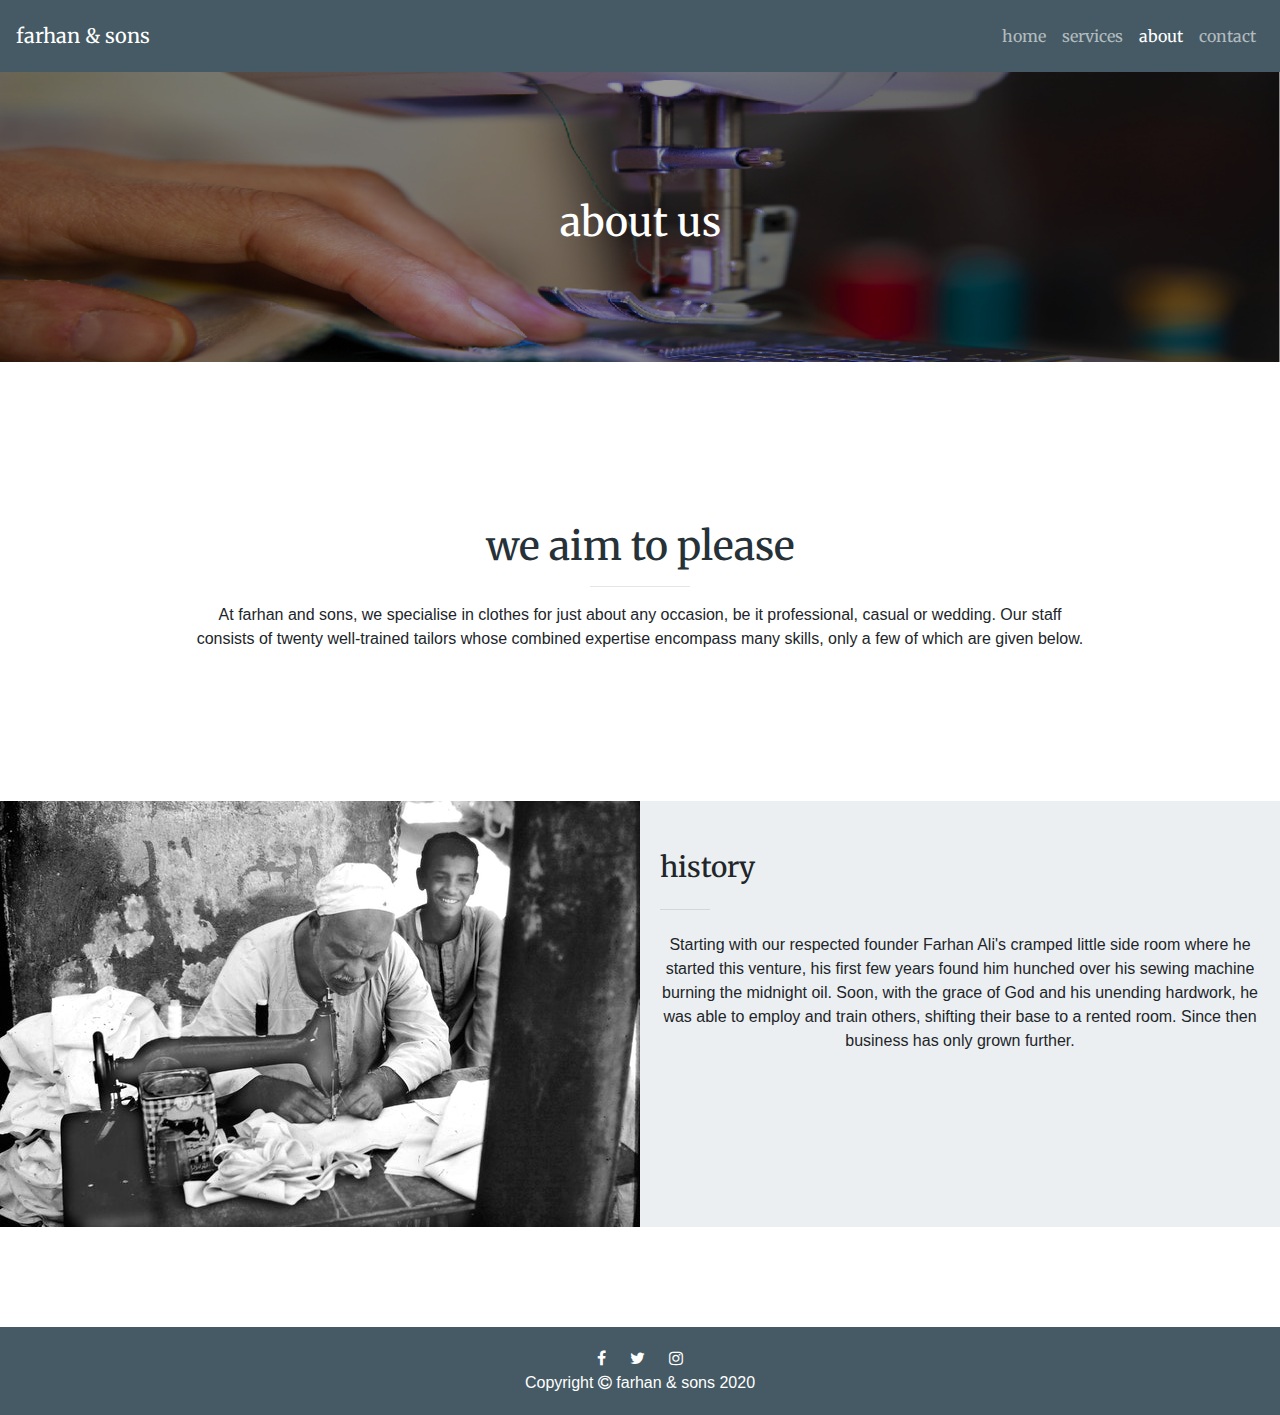
<file: about.html>
<!DOCTYPE html>
<html lang="en">

<head>
    <meta charset="UTF-8">
    <meta name="viewport" content="width=device-width, initial-scale=1.0">
    <title>Farhan & Sons</title>
    <link rel="stylesheet" href="https://stackpath.bootstrapcdn.com/bootstrap/4.4.1/css/bootstrap.min.css"
        integrity="sha384-Vkoo8x4CGsO3+Hhxv8T/Q5PaXtkKtu6ug5TOeNV6gBiFeWPGFN9MuhOf23Q9Ifjh" crossorigin="anonymous">
    <link rel="stylesheet" href="style.css">
</head>

<body>

    <!-- Navigation -->
    <nav class="navbar navbar-expand-lg navbar-light bg-light sticky-top">
        <a class="navbar-brand" href="#">farhan & sons</a>
        <button class="navbar-toggler" type="button" data-toggle="collapse" data-target="#navbarText"
            aria-controls="navbarText" aria-expanded="false" aria-label="Toggle navigation">
            <span class="navbar-toggler-icon"></span>
        </button>
        <div class="collapse navbar-collapse" id="navbarText">
            <ul class="navbar-nav mr-auto"></ul>
            <span class="navbar-text">
                <ul class="navbar-nav">
                    <li class="nav-item ">
                        <a class="nav-link" href="index.html">home<span class="sr-only">(current)</span></a>
                    </li>
                    <li class="nav-item">
                        <a class="nav-link" href="services.html">services</a>
                    </li>
                    <li class="nav-item" active>
                        <a class="nav-link active" href="#">about</a>
                    </li>
                    <li class="nav-item">
                        <a class="nav-link" href="contact.html">contact</a>
                    </li>
                </ul>
            </span>
        </div>
    </nav>

    <div class="about-heading">
        <h1 class="about-heading-text">about us</h1>
    </div>

    <div class="about-about">
        <h1>we aim to please</h1>
        <hr class="h1-hr">
        <p>
            At farhan and sons, we specialise in clothes for just about any 
            occasion, be it professional, casual or wedding. Our staff consists 
            of twenty well-trained tailors whose combined expertise encompass 
            many skills, only a few of which are given below. 
        </p>
    </div>


    <div class="about-history">
        <div class="history">
            <img src="history.png" alt="">
        </div>
        <div class="history history-text">
            <h3>history</h3>
            <hr class="sub-hr">
            <p>
               Starting with our respected founder Farhan Ali's cramped little 
               side room where he started this venture, his first few years found 
               him hunched over his sewing machine burning the midnight oil. 
               Soon, with the grace of God and his unending hardwork, he was 
               able to employ and train others, shifting their base to a rented 
               room. Since then business has only grown further.
            </p>
        </div>
    </div>



    <footer>
        <i class="fa fa-facebook" aria-hidden="true" onclick="window.location.href='https://www.facebook.com';"></i>
        <i class="fa fa-twitter" aria-hidden="true" onclick="window.location.href='https://twitter.com';"></i>
        <i class="fa fa-instagram" aria-hidden="true" onclick="window.location.href='https://www.instagram.com/';"></i>
        <br />
        Copyright <i class="fa fa-copyright" aria-hidden="true"></i> farhan & sons 2020
    </footer>

    <script src="https://code.jquery.com/jquery-3.4.1.slim.min.js"
        integrity="sha384-J6qa4849blE2+poT4WnyKhv5vZF5SrPo0iEjwBvKU7imGFAV0wwj1yYfoRSJoZ+n"
        crossorigin="anonymous"></script>
    <script src="https://cdn.jsdelivr.net/npm/popper.js@1.16.0/dist/umd/popper.min.js"
        integrity="sha384-Q6E9RHvbIyZFJoft+2mJbHaEWldlvI9IOYy5n3zV9zzTtmI3UksdQRVvoxMfooAo"
        crossorigin="anonymous"></script>
    <script src="https://stackpath.bootstrapcdn.com/bootstrap/4.4.1/js/bootstrap.min.js"
        integrity="sha384-wfSDF2E50Y2D1uUdj0O3uMBJnjuUD4Ih7YwaYd1iqfktj0Uod8GCExl3Og8ifwB6"
        crossorigin="anonymous"></script>
</body>

</html>
</file>
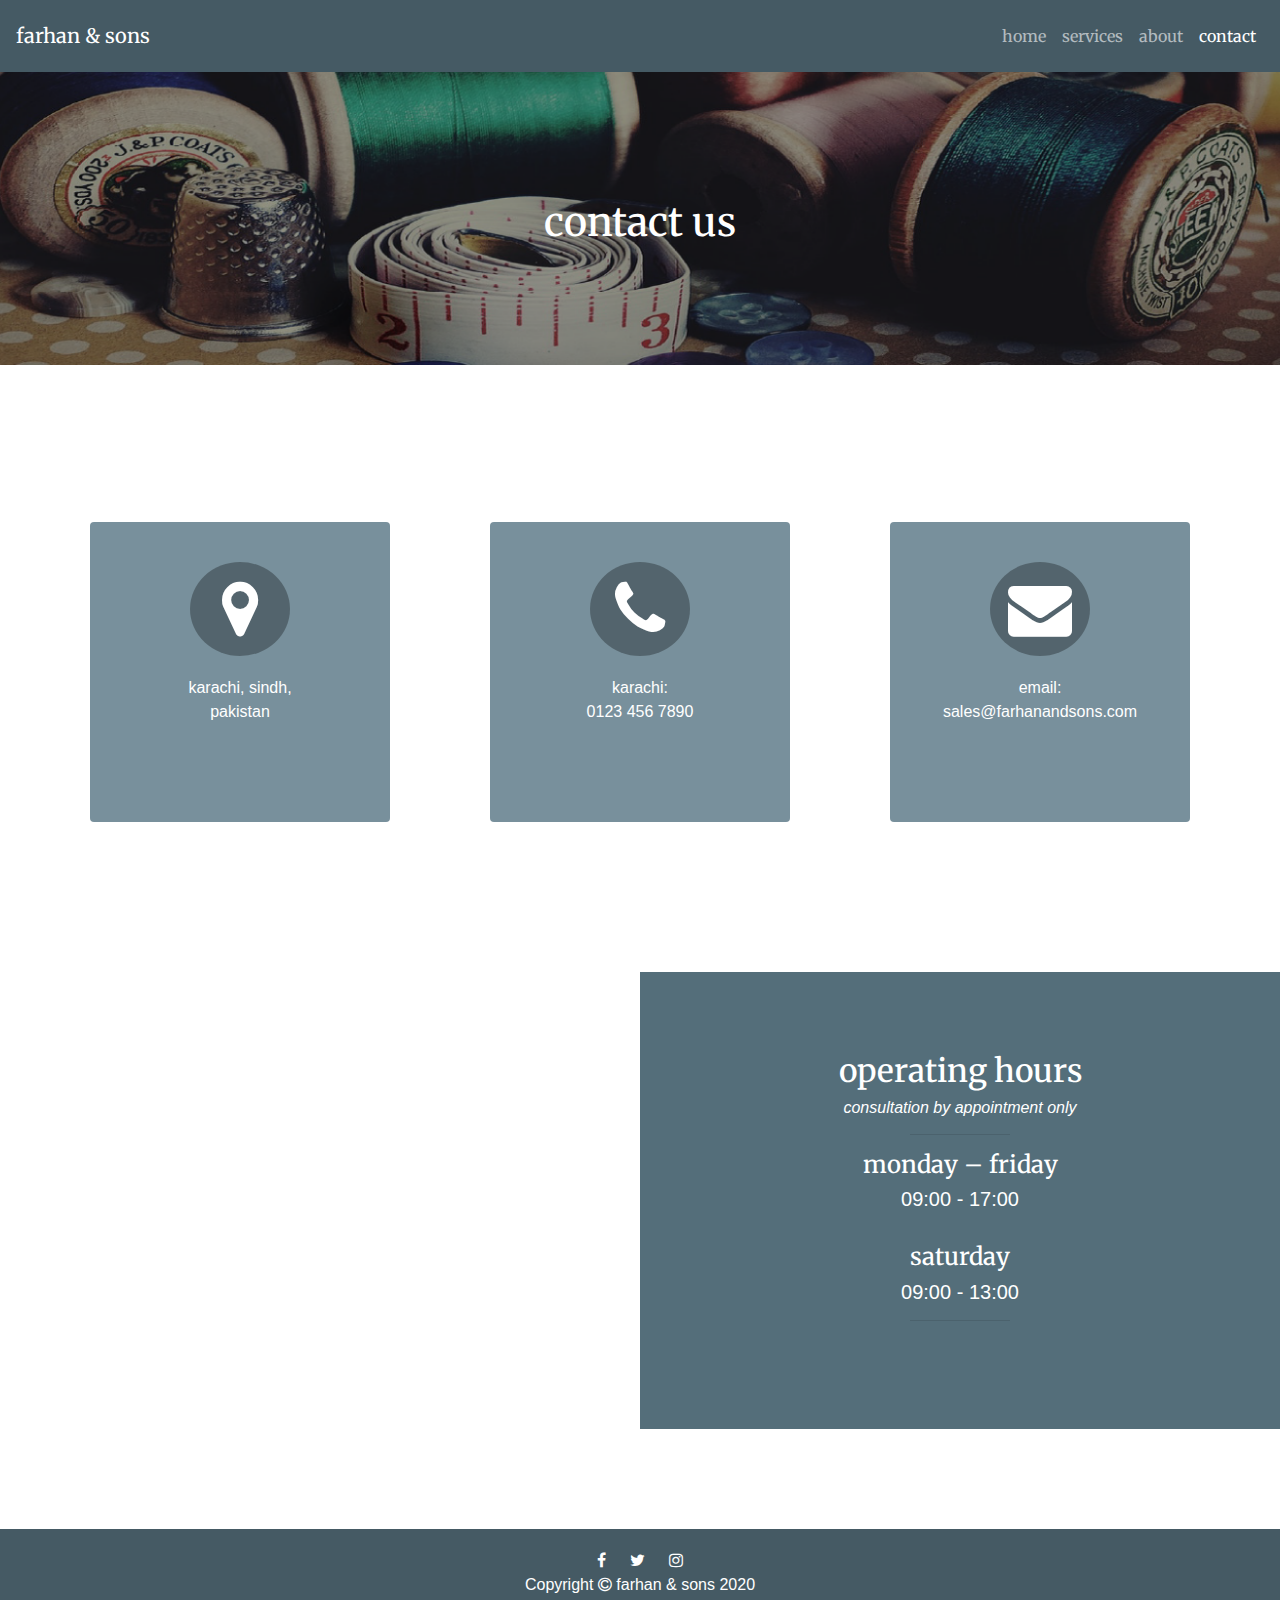
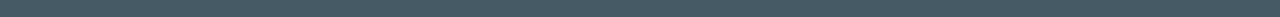
<file: contact.html>
<!DOCTYPE html>
<html lang="en">

<head>
    <meta charset="UTF-8">
    <meta name="viewport" content="width=device-width, initial-scale=1.0">
    <title>Farhan & Sons</title>
    <link rel="stylesheet" href="https://stackpath.bootstrapcdn.com/bootstrap/4.4.1/css/bootstrap.min.css"
        integrity="sha384-Vkoo8x4CGsO3+Hhxv8T/Q5PaXtkKtu6ug5TOeNV6gBiFeWPGFN9MuhOf23Q9Ifjh" crossorigin="anonymous">
    <link rel="stylesheet" href="style.css">
</head>

<body>

    <!-- Navigation -->
    <nav class="navbar navbar-expand-lg navbar-light bg-light sticky-top">
        <a class="navbar-brand" href="#">farhan & sons</a>
        <button class="navbar-toggler" type="button" data-toggle="collapse" data-target="#navbarText"
            aria-controls="navbarText" aria-expanded="false" aria-label="Toggle navigation">
            <span class="navbar-toggler-icon"></span>
        </button>
        <div class="collapse navbar-collapse" id="navbarText">
            <ul class="navbar-nav mr-auto"></ul>
            <span class="navbar-text">
                <ul class="navbar-nav">
                    <li class="nav-item">
                        <a class="nav-link" href="index.html">home<span class="sr-only">(current)</span></a>
                    </li>
                    <li class="nav-item">
                        <a class="nav-link" href="services.html">services</a>
                    </li>
                    <li class="nav-item">
                        <a class="nav-link" href="about.html">about</a>
                    </li>
                    <li class="nav-item active">
                        <a class="nav-link active" href="#">contact</a>
                    </li>
                </ul>
            </span>
        </div>
    </nav>

    <div class="contact-heading">
        <h1 class="contact-heading-text">contact us</h1>
    </div>

    <div class="contact-content">
        <div class="contact">
            <div class="contact-icon">
                <i class="fa fa-map-marker fa-4x" aria-hidden="true"></i>
            </div>
            <p>
                karachi, sindh,<br />
                pakistan
            </p>
        </div>
        <div class="contact">
            <div class="contact-icon">
                <i class="fa fa-phone fa-4x" aria-hidden="true"></i>

            </div>
            <p>
                karachi: <br />
                0123 456 7890
            </p>
        </div>
        <div class="contact">
            <div class="contact-icon">
                <i class="fa fa-envelope fa-4x" aria-hidden="true"></i>
            </div>
            <p>
                email: <br />
                sales@farhanandsons.com
            </p>
        </div>
    </div>

    <div class="final-contact">
        <div class="maps final-contact-info">
            <iframe src="https://www.google.com/maps/embed?pb=!1m18!1m12!1m3!1d924244.0619641689!2d66.59499551729773!3d25.192146526892635!2m3!1f0!2f0!3f0!3m2!1i1024!2i768!4f13.1!3m3!1m2!1s0x3eb33e06651d4bbf%3A0x9cf92f44555a0c23!2sKarachi%2C%20Karachi%20City%2C%20Sindh!5e0!3m2!1sen!2s!4v1590631840836!5m2!1sen!2s" 
            width="100%" height="450" frameborder="0" style="border:0;" allowfullscreen="" aria-hidden="false" tabindex="0"></iframe>
        </div>
        <div class="hours final-contact-info">
            <h2>operating hours</h2>
            <h6><em>consultation by appointment only</em></h5>
            <hr class="contact-linebreak">
            <h4>monday – friday </h3>
            <h5>09:00 - 17:00</h4>
            <br>    
            <h4>saturday</h3>  
            <h5>09:00 - 13:00</h4>
            <hr class="contact-linebreak"> 
        </div>
    </div>

    
    <footer>
        <i class="fa fa-facebook" aria-hidden="true" onclick="window.location.href='https://www.facebook.com';"></i>
        <i class="fa fa-twitter" aria-hidden="true" onclick="window.location.href='https://twitter.com';"></i>
        <i class="fa fa-instagram" aria-hidden="true" onclick="window.location.href='https://www.instagram.com/';"></i>
        <br />
        Copyright <i class="fa fa-copyright" aria-hidden="true"></i> farhan & sons 2020
    </footer>

    <script src="https://code.jquery.com/jquery-3.4.1.slim.min.js"
        integrity="sha384-J6qa4849blE2+poT4WnyKhv5vZF5SrPo0iEjwBvKU7imGFAV0wwj1yYfoRSJoZ+n"
        crossorigin="anonymous"></script>
    <script src="https://cdn.jsdelivr.net/npm/popper.js@1.16.0/dist/umd/popper.min.js"
        integrity="sha384-Q6E9RHvbIyZFJoft+2mJbHaEWldlvI9IOYy5n3zV9zzTtmI3UksdQRVvoxMfooAo"
        crossorigin="anonymous"></script>
    <script src="https://stackpath.bootstrapcdn.com/bootstrap/4.4.1/js/bootstrap.min.js"
        integrity="sha384-wfSDF2E50Y2D1uUdj0O3uMBJnjuUD4Ih7YwaYd1iqfktj0Uod8GCExl3Og8ifwB6"
        crossorigin="anonymous"></script>
</body>

</html>
</file>
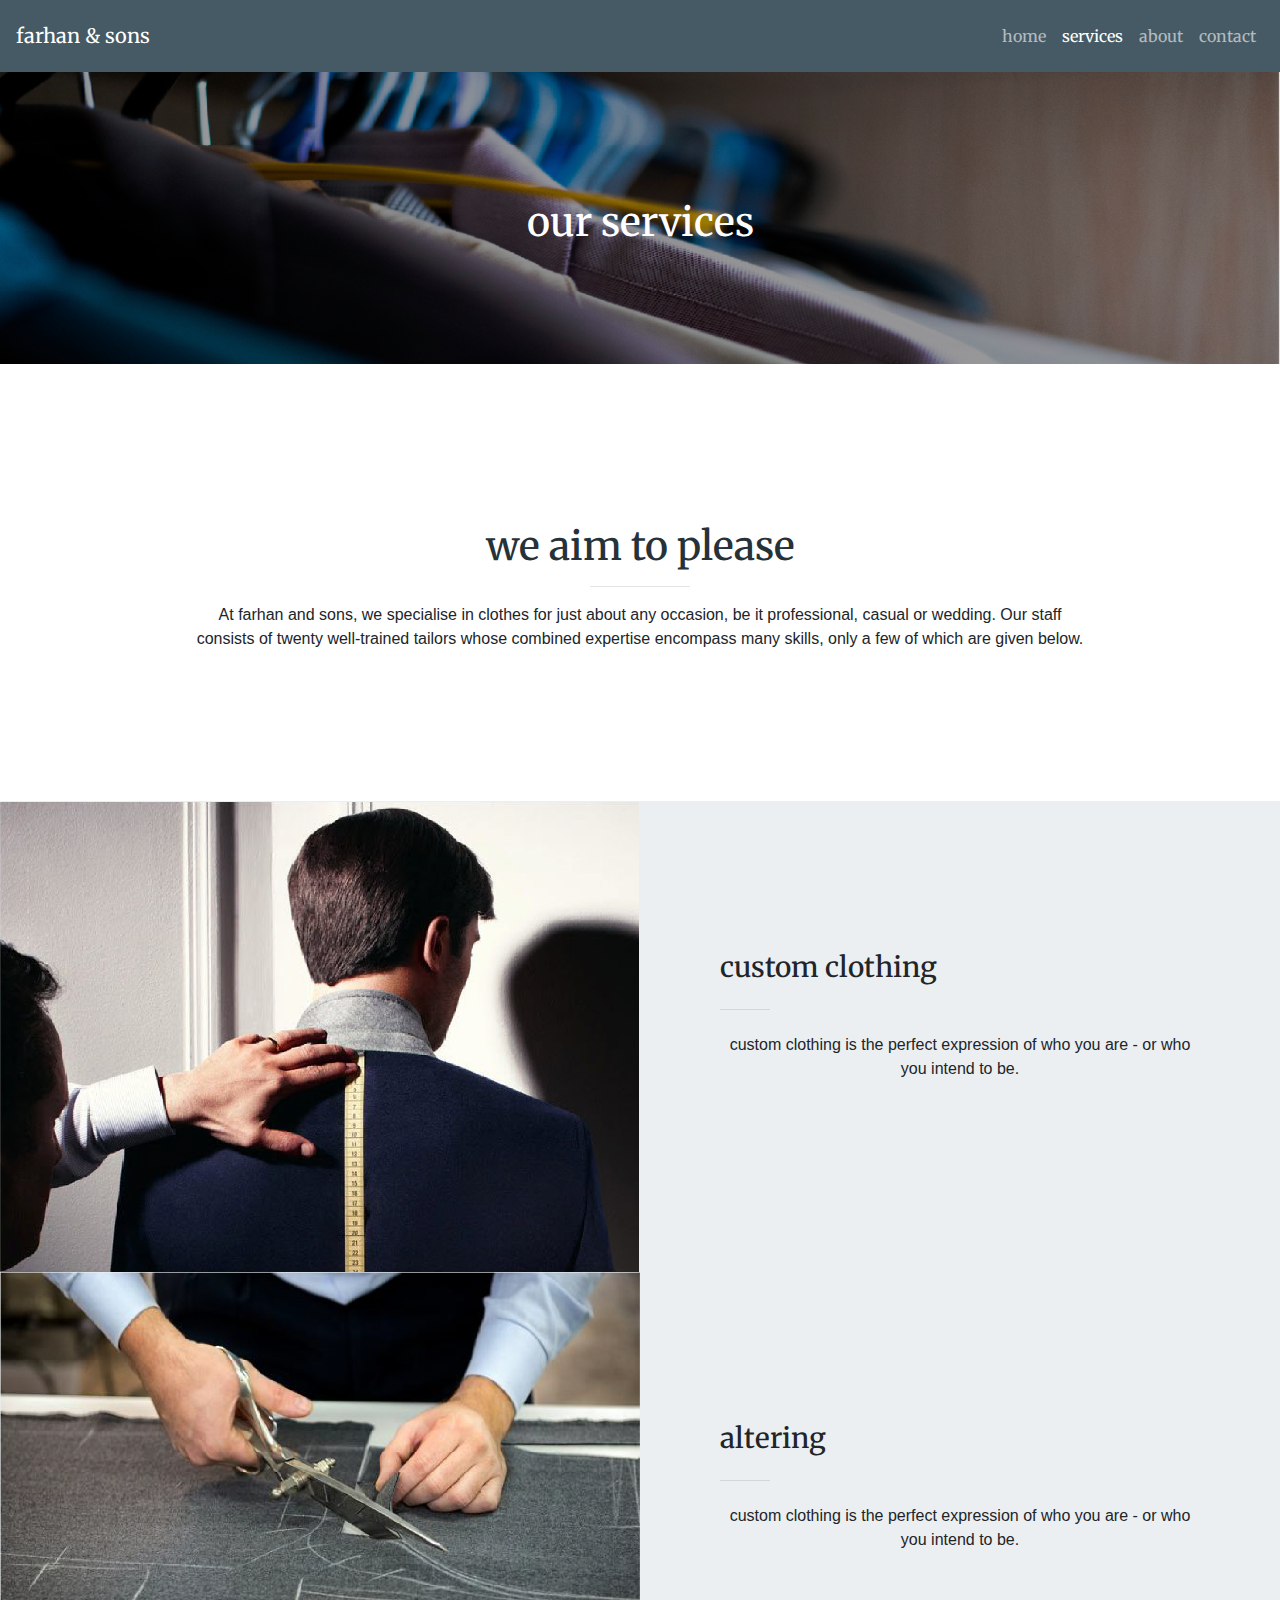
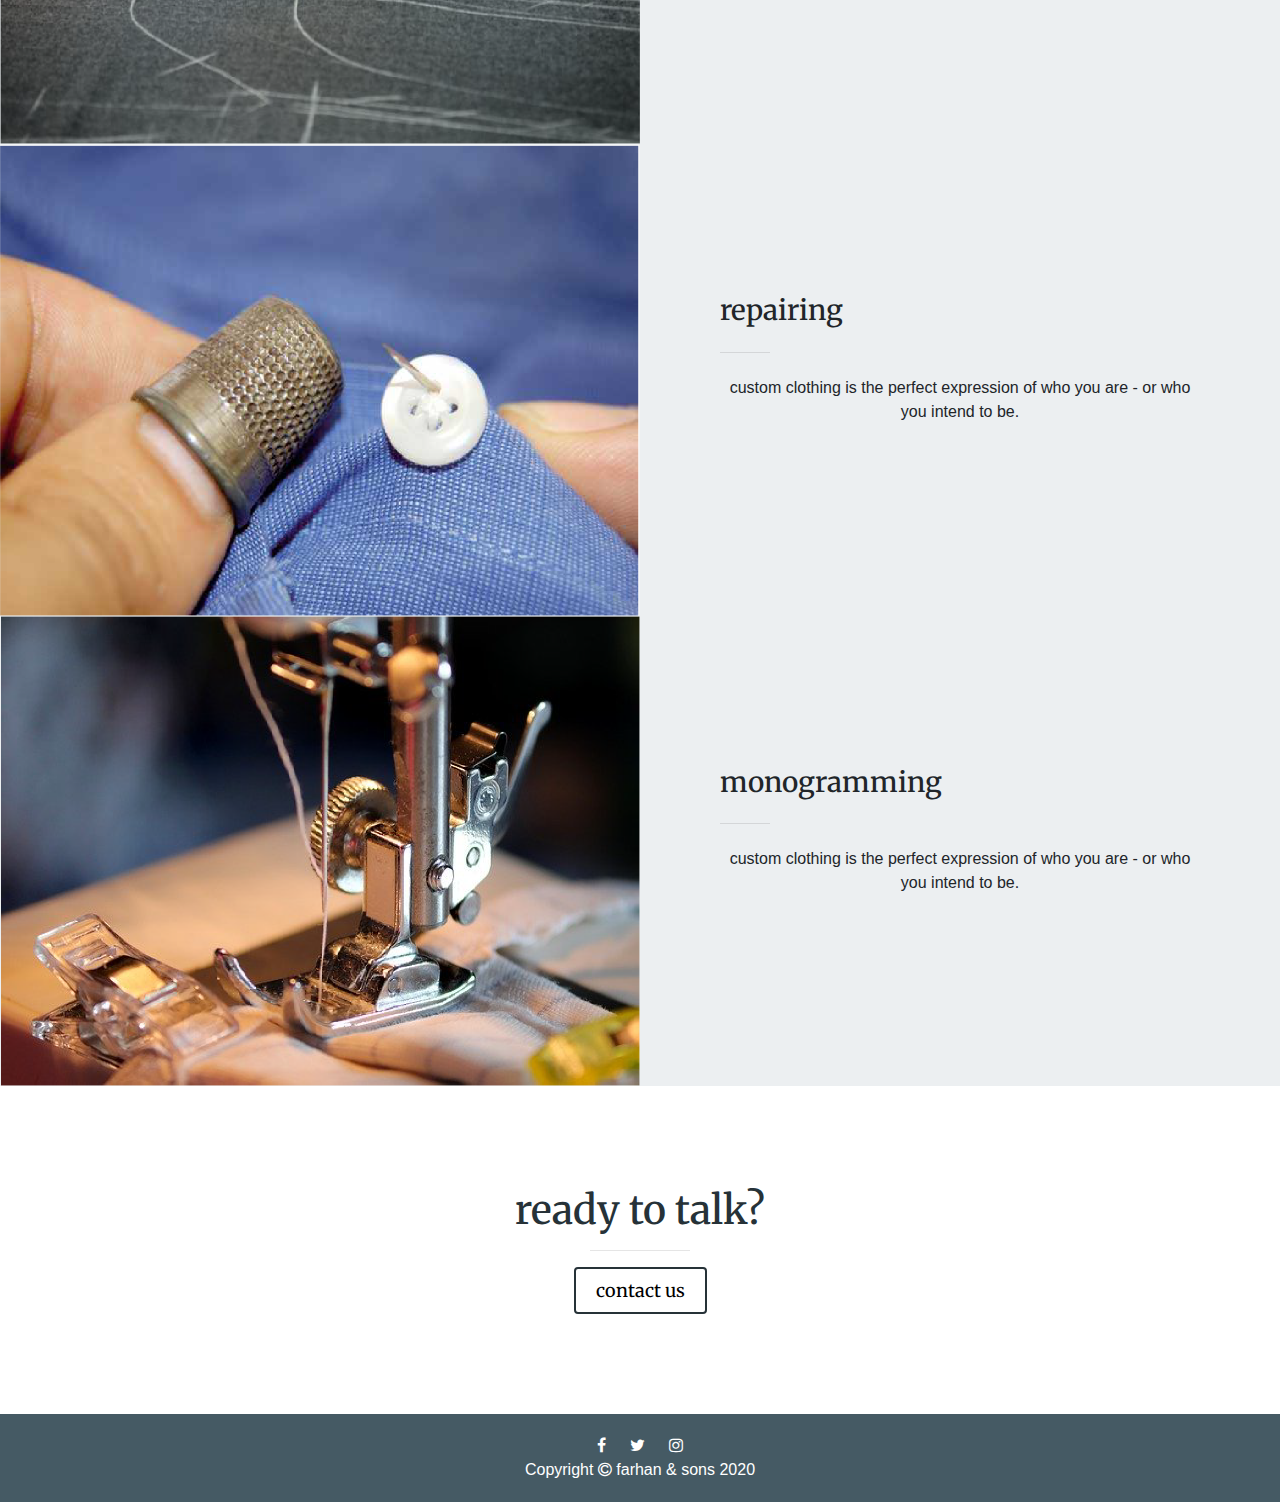
<file: services.html>
<!DOCTYPE html>
<html lang="en">

<head>
    <meta charset="UTF-8">
    <meta name="viewport" content="width=device-width, initial-scale=1.0">
    <title>Farhan & Sons</title>
    <link rel="stylesheet" href="https://stackpath.bootstrapcdn.com/bootstrap/4.4.1/css/bootstrap.min.css"
        integrity="sha384-Vkoo8x4CGsO3+Hhxv8T/Q5PaXtkKtu6ug5TOeNV6gBiFeWPGFN9MuhOf23Q9Ifjh" crossorigin="anonymous">
    <link rel="stylesheet" href="style.css">
</head>

<body>

    <!-- Navigation -->
    <nav class="navbar navbar-expand-lg navbar-light bg-light sticky-top">
        <a class="navbar-brand" href="#">farhan & sons</a>
        <button class="navbar-toggler" type="button" data-toggle="collapse" data-target="#navbarText"
            aria-controls="navbarText" aria-expanded="false" aria-label="Toggle navigation">
            <span class="navbar-toggler-icon"></span>
        </button>
        <div class="collapse navbar-collapse" id="navbarText">
            <ul class="navbar-nav mr-auto"></ul>
            <span class="navbar-text">
                <ul class="navbar-nav">
                    <li class="nav-item">
                        <a class="nav-link" href="index.html">home<span class="sr-only">(current)</span></a>
                    </li>
                    <li class="nav-item">
                        <a class="nav-link active" href="#">services</a>
                    </li>
                    <li class="nav-item">
                        <a class="nav-link" href="about.html">about</a>
                    </li>
                    <li class="nav-item">
                        <a class="nav-link" href="contact.html">contact</a>
                    </li>
                </ul>
            </span>
        </div>
    </nav>


    <div class="services-heading">
        <h1 class="services-heading-text">our services</h1>
    </div>  


    <div class="service-about">
        <h1>we aim to please</h1>
        <hr class="h1-hr">
        <p>
            At farhan and sons, we specialise in clothes for just about any 
            occasion, be it professional, casual or wedding. Our staff consists 
            of twenty well-trained tailors whose combined expertise encompass 
            many skills, only a few of which are given below. 
        </p>
    </div>


    <div class="services-list">
        
        <div class="serivces-custom">
            <div class="service-custom">
                <img src="2.png" alt="">
            </div>
            <div class="service-custom services-text">
                <h3>custom clothing</h3>
                <hr class="sub-hr">
                <p>custom clothing is the perfect expression of who you are - or who you intend to be.</p>
            </div>
        </div>

        <div class="serivces-alter">
            <div class="service-alter">
                <img src="4.png" alt="">
            </div>
            <div class="service-alter services-text">
                <h3>altering</h3>
                <hr class="sub-hr">
                <p>custom clothing is the perfect expression of who you are - or who you intend to be.</p>
            </div>
        </div>

        <div class="serivces-repair">
            <div class="service-repair">
                <img src="3.png" alt="">
            </div>
            <div class="service-repair services-text">
                <h3>repairing</h3>
                <hr class="sub-hr">
                <p>custom clothing is the perfect expression of who you are - or who you intend to be.</p>
            </div>
        </div>

        <div class="serivces-mono">
            <div class="service-mono">
                <img src="1.png" alt="">
            </div>
            <div class="service-mono services-text">
                <h3>monogramming</h3>
                <hr class="sub-hr">
                <p>custom clothing is the perfect expression of who you are - or who you intend to be.</p>
            </div>
        </div>
    </div>

    <div class="service-contact">
        <h1>ready to talk?</h1>
        <hr class="h1-hr">
        <button onclick="window.location.href='contact.html';">contact us</button>
    </div>

    <footer>
        <i class="fa fa-facebook" aria-hidden="true" onclick="window.location.href='https://www.facebook.com';"></i>
        <i class="fa fa-twitter" aria-hidden="true" onclick="window.location.href='https://twitter.com';"></i>
        <i class="fa fa-instagram" aria-hidden="true" onclick="window.location.href='https://www.instagram.com/';"></i>
        <br />
        Copyright <i class="fa fa-copyright" aria-hidden="true"></i> farhan & sons 2020
    </footer>

    <script src="https://code.jquery.com/jquery-3.4.1.slim.min.js"
        integrity="sha384-J6qa4849blE2+poT4WnyKhv5vZF5SrPo0iEjwBvKU7imGFAV0wwj1yYfoRSJoZ+n"
        crossorigin="anonymous"></script>
    <script src="https://cdn.jsdelivr.net/npm/popper.js@1.16.0/dist/umd/popper.min.js"
        integrity="sha384-Q6E9RHvbIyZFJoft+2mJbHaEWldlvI9IOYy5n3zV9zzTtmI3UksdQRVvoxMfooAo"
        crossorigin="anonymous"></script>
    <script src="https://stackpath.bootstrapcdn.com/bootstrap/4.4.1/js/bootstrap.min.js"
        integrity="sha384-wfSDF2E50Y2D1uUdj0O3uMBJnjuUD4Ih7YwaYd1iqfktj0Uod8GCExl3Og8ifwB6"
        crossorigin="anonymous"></script>
</body>

</html>
</file>
<file: style.css>
@import url('https://fonts.googleapis.com/css2?family=Merriweather&display=swap');
@import url('https://cdnjs.cloudflare.com/ajax/libs/font-awesome/4.7.0/css/font-awesome.min.css');

.navbar{
    font-family: 'Merriweather', serif;
    background-color: #455a64  !important;
}

.navbar-brand, .nav-link{
    color: rgb(255,255,255,0.6) !important;
}

.navbar-brand,.active{
    color:#ffffff !important
}

h1,h2,h3,h4{
    font-family: 'Merriweather', serif; 
}

h1{
    color: #263238;
}

.h1-hr{
    width: 100px;
}

.sub-hr{
    width: 50px;
    display: inline-block;
}


/*HOME*/

.carousel-item img{
    height: 550px !important;
}

.home-about, .service-about, .about-about{
    width: 70%;
    margin: 150px auto;
    text-align: center;
}

.home-about button,h1,p{
    display: block;
    margin: auto;
}

.home-about button, .service-contact button{
    background: transparent;
    border: 2px solid #263238;
    border-radius: 4px; 
    font-family: 'Merriweather', serif;
    font-size: 18px;
    margin-top: 40px;
    padding: 8px 20px;
}

.home-about button:hover , .service-contact button:hover{
    background-color: #263238; 
    color: white; 
}

.process-text{
    padding: 150px 80px 0px 80px;
    text-align: justify;
    color: #263238;
}

.home-process-img{
    width: 100%;
}

.process-consultation, .process-measured, .process-delivery{
    display: table;
    table-layout: fixed;
}

.consultation, .measured, .delivery{
    display: table-cell;
    vertical-align: top;
    width: 50%;
    background-color: #eceff1;
}

.testimonials{
    display: table;
    width: 90%;
    margin: 0px auto; 
}

.testimonials h1{
    text-align: center;
    margin-top: 100px;
}

.testimonial img{
    width: 100px;
    height: 100px;
    border-radius: 100%;
    margin-bottom: 20px;
}

.testimonial{
    display: table-cell;
    width: 300px;
    float: left;
    text-align: center;
    padding: 20px;
    margin: 50px;
    background-color: #78909c;
    color: #ffffff;
    border-radius: 4px;
}

.testimonial:hover{
    box-shadow: 0 4px 8px 0 rgba(0, 0, 0, 0.2), 
                0 6px 20px 0 rgba(0, 0, 0, 0.19);
}

.testimonial:hover > img{
    border-radius: 10%;
}


/*SERVICES*/

.services-heading{
    background-image: url("services-banner.png");
    background-repeat: no-repeat;
    background-size: 100%;
    height: 300px;
}

.services-list img{
    width: 100%;
}

.services-text{
    padding: 150px 80px 0px 80px;
}

.services-list h3{
    font-family: 'Merriweather', serif; 
}

.services-list h3,p{
    text-align: justify;   
}

.serivces-custom, .services-alter, .services-repair, .services-mono{
    display: table;
    table-layout: fixed;
}

.service-custom, .service-alter, .service-repair, .service-mono{
    display: table-cell;
    background-color: #eceff1;
    vertical-align: top;
    width: 50%;
}

.service-contact{
    width: 70%;
    margin: 100px auto;
    text-align: center;
}

.service-contact button,h1,p{
    display: block;
    margin: auto;
    text-align: center;
}

/*ABOUT*/

.about-heading{
    background-image: url("about-banner.png");
    background-size: 100%;
    background-repeat: no-repeat;
    height: 300px;
}

.about-history{
    display: table;
    table-layout: fixed;
}

.about-history img{
    width: 100%;
}

.history{
    display: table-cell;
    width: 50%;
}

.history-text{
    vertical-align: top;
    padding: 50px 20px;
    background-color:#eceff1 ;
}

/* CONTACT*/

.contact-heading-text, .about-heading-text, .services-heading-text{
    text-align: center;
    line-height: 300px;
    font-family: 'Merriweather', serif !important;
    color: #ffffff;
}

.contact-heading{
    background-image: url("contact-banner.png");
    background-repeat: no-repeat;
    background-size: 100%;
    height: 300px;
}

.contact-content{
    display: table;
    table-layout:fixed;
    margin: 100px auto; 
    text-align: center;
}

.contact{
    display: table-cell;
    padding: 20px 50px;
    width: 300px;
    height: 300px;
    float: left;
    margin: 50px;
    text-align: center;
    background-color: #78909c;
    color: #ffffff;
    border-radius: 4px;
}

.contact:hover{
    box-shadow: 0 4px 8px 0 rgba(0, 0, 0, 0.2), 0 6px 20px 0 rgba(0, 0, 0, 0.19);
}

.contact-icon{
    background-color: rgba(0, 0, 0, 0.3);
    border-radius: 100%;
    margin:20px 50px 20px 50px;
    padding: 15px;
    color: #ffffff;
}

.final-contact{
    display: table;
    width: 100%;
}

.final-contact-info{
    display: table-cell;
    vertical-align: top;
    width: 50%;
}

.hours{
    text-align: center;
    background-color: #546e7a ;
    padding-top: 80px;
    color: #ffffff;
}

.contact-linebreak{
    width: 100px;
}


footer{
    clear: both;
    text-align: center;
    margin-top: 100px;
    background-color: #455a64;
    padding: 20px 0px 20px 0px;
    color: #ffffff;
}

.fa-facebook, .fa-twitter, .fa-instagram{
    padding: 0px 10px 0px 10px;
}



.fa-facebook:hover{
    color: #3b5998;
    cursor: pointer;
}

.fa-twitter:hover{
    color: #1da1f2;
    cursor: pointer;
}

.fa-instagram:hover{
    color: #16528d;
    cursor: pointer;
}


@media screen and (max-width: 800px) {
    .carousel-item img{
        height: 350px !important;
    }

    .consultation, .measured, .delivery{
        display: block;
        width: 100%;
        height: 500px;
    }

    .process-text{
        padding: 170px 80px 50px 80px;
    }

    .testimonial{
        display: block;
        width: 80%;
        margin: 20px auto;
    }

    .contact-heading-text, .about-heading-text, .services-heading-text{
        line-height: 200px;
    }

    .services-heading, .about-heading, .contact-heading{
        height: 200px;
    }

    .services-text{
        padding: 170px 80px 50px 80px;
    }
    
    .service-custom, .service-alter, .service-repair, .service-mono{
        display: block;
        width: 100%;
        height: 500px;
    }

    .history{
        display: block;
        width: 100%;
        margin: auto;
    }
    
    .history-text{
        padding: 50px 20px;
    }

    .contact{
        display: block;
        width: 60%;
    }
    
    .final-contact-info{
        display: block;
        width: 100%;
        margin: auto;
    }

    .hours{
        margin-top: 0px;
        height: 400px;
        padding-top: 80px;
    }
    
    
}

@media screen and (max-width: 576px){

    .services-heading, .about-heading, .contact-heading{
        height: 200px;
    }

    .contact-heading-text, .about-heading-text, .services-heading-text{
        line-height: 100px;
    }

    .consultation, .measured, .delivery{
        height: 400px;
    }

    .process-text, .services-text{
        padding: 150px 80px 50px 80px;
    }    

    .services-text{
        padding: 170px 80px 50px 80px;
    }
    
    .service-custom, .service-alter, .service-repair, .service-mono{
        height: 400px;
    }
    
}
</file>
